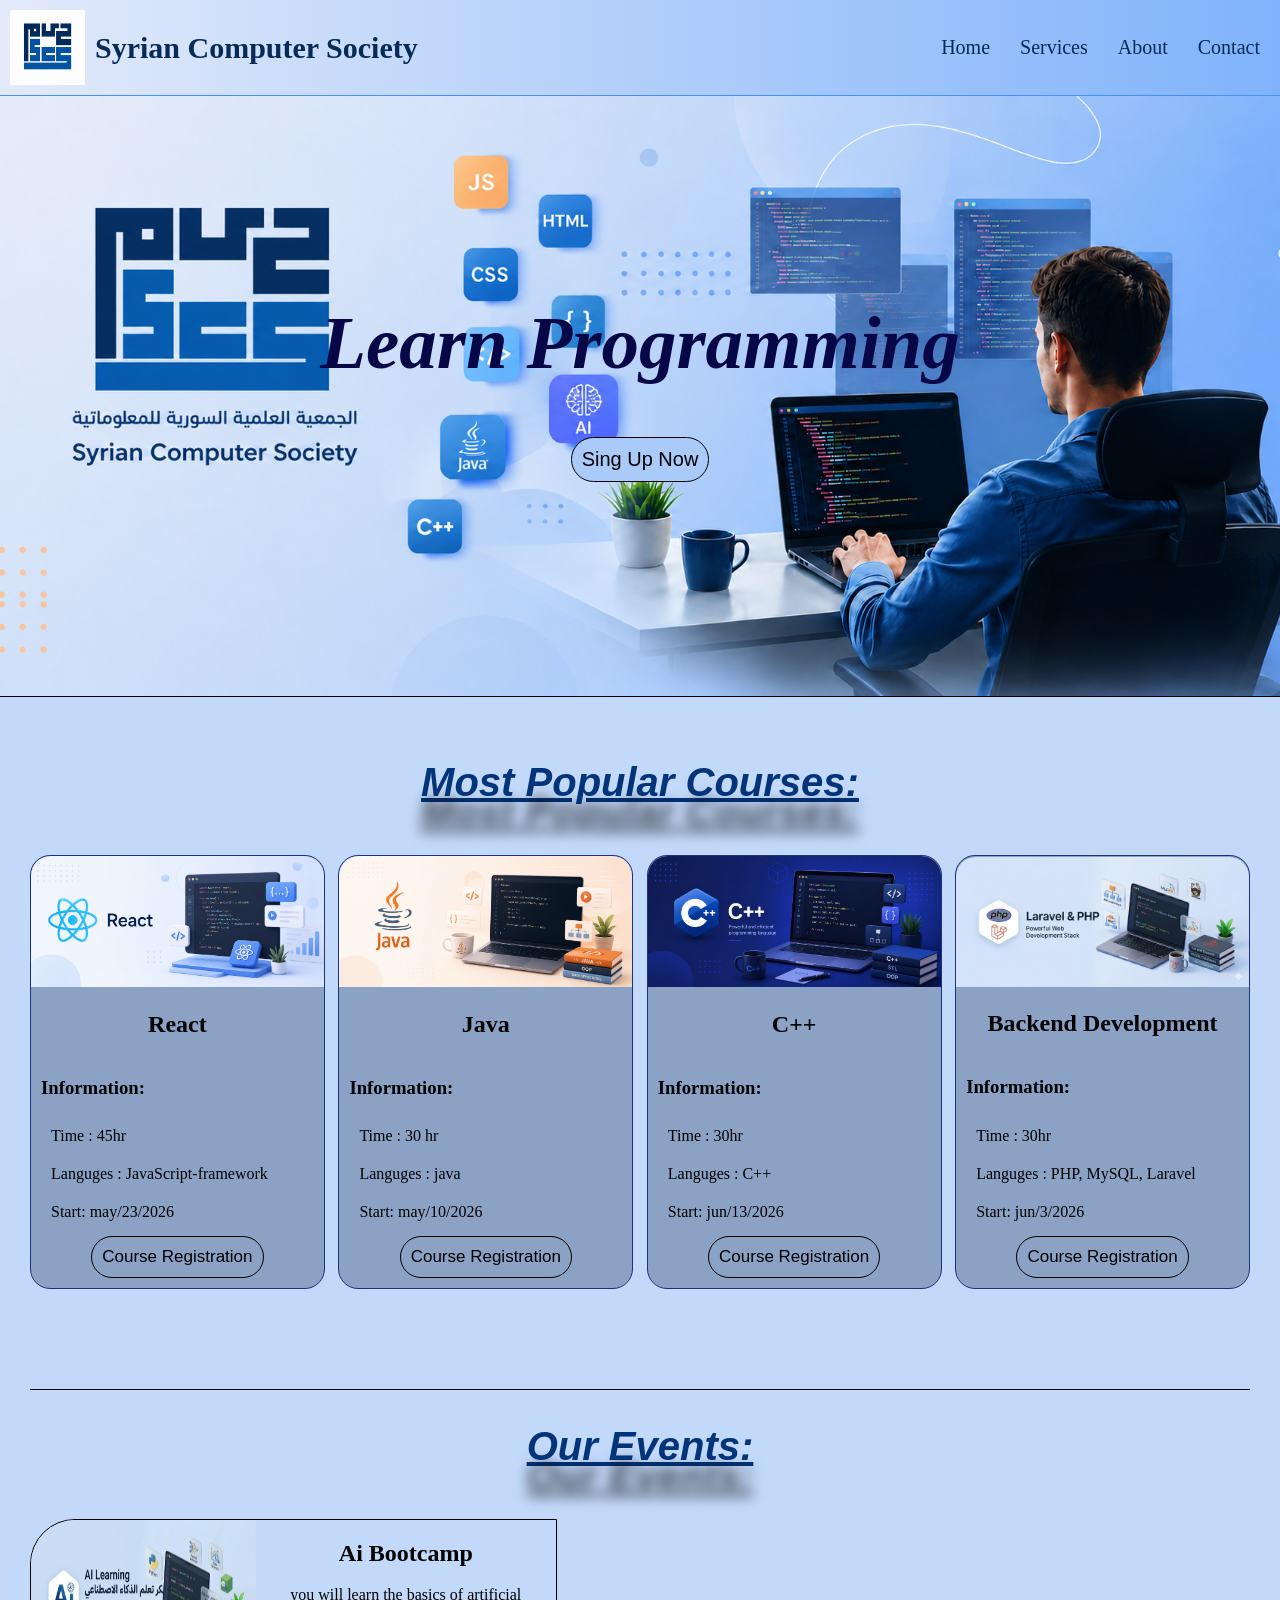
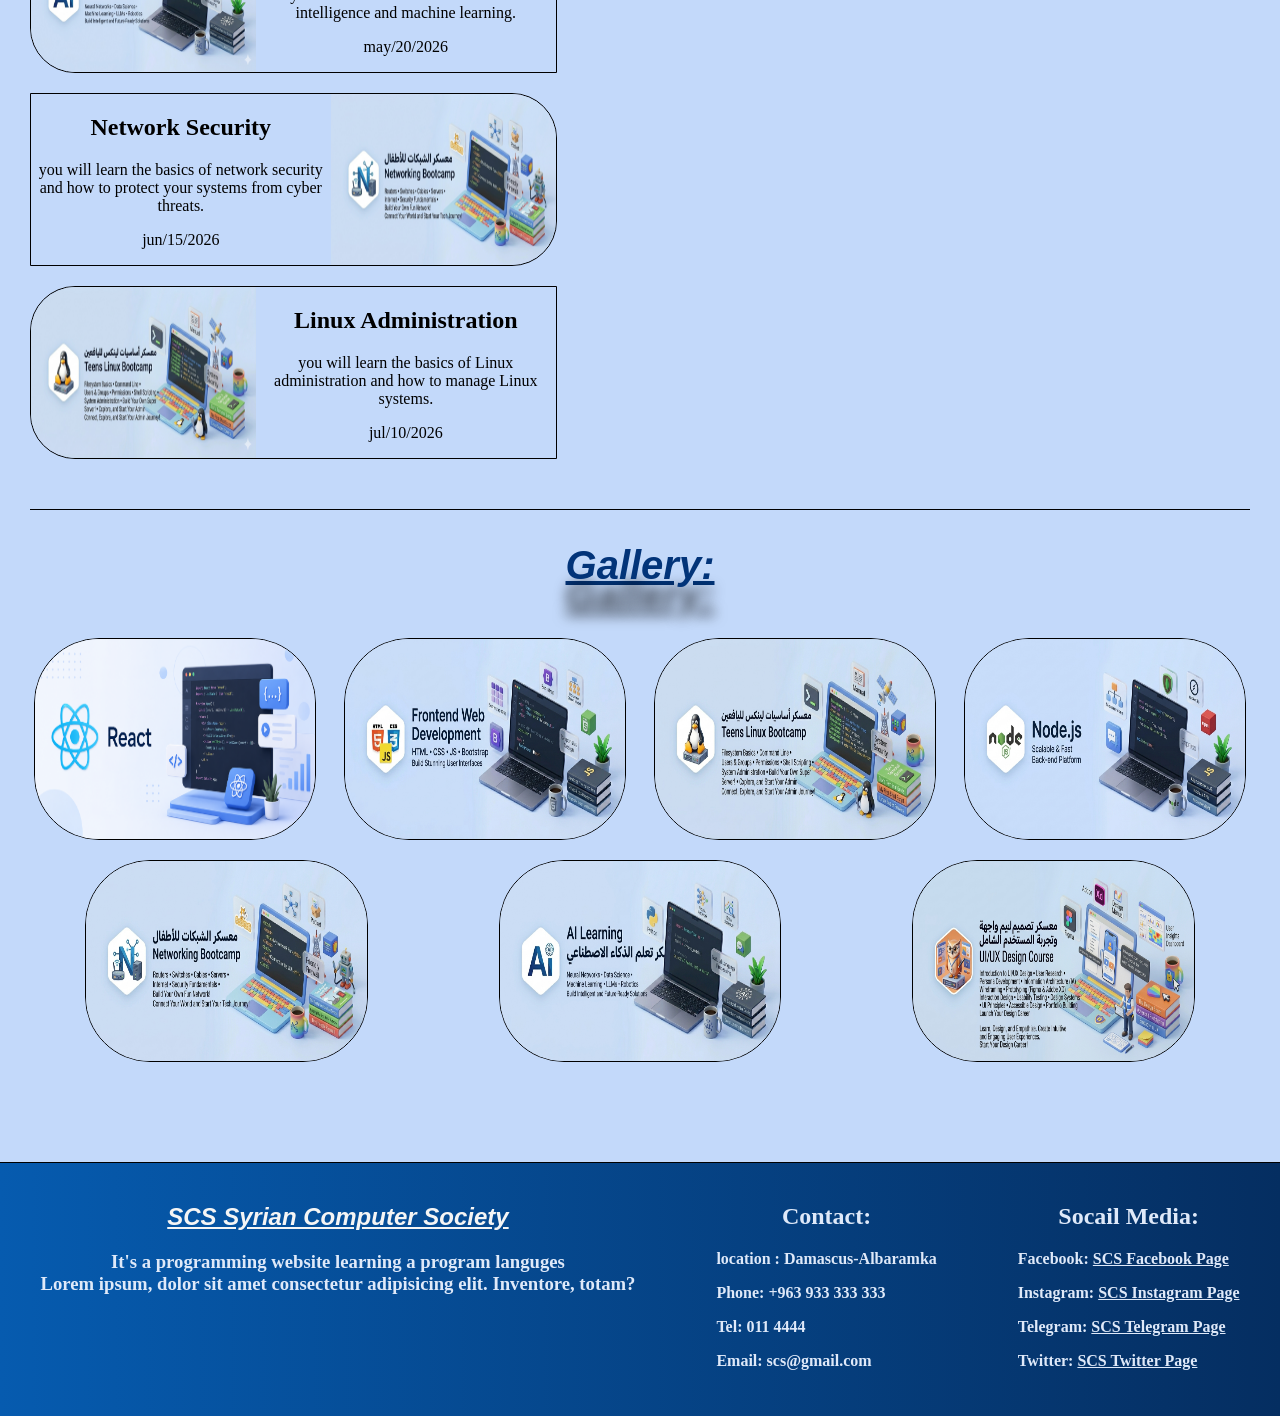
<file: index.html>
<!DOCTYPE html>
<html lang="en">

<head>
    <meta charset="UTF-8">
    <meta name="viewport" content="width=device-width, initial-scale=1.0">
    <link rel="stylesheet" href="assets/css/style.css">
    <link rel="icon" href="assets/img/logo.png">
    <link rel="stylesheet" href="assets/css/all.min.css">
    <link rel="stylesheet" href="assets/css/fontawesome.min.css">


    <title>SCS</title>
</head>

<body>

    <!-- Header Start -->

    <header>

        <div class="navbar">

            <a href="index.html">
                <h2>
                    <img src="assets/img/logo.png" alt="SCS Logo" class="nav-logo">
                    <span class="logo-name">Syrian Computer Society</span>
                </h2>
            </a>

            <nav>

                <ul class="nav-links-container">
                    <li class="nav-link"><a href="index.html">Home</a></li>
                    <li class="nav-link"><a href="services.html">Services</a></li>
                    <li class="nav-link"><a href="about.html">About</a></li>
                    <li class="nav-link"><a href="contact.html">Contact</a></li>
                </ul>

            </nav>
        </div>

        <div class="hero">
            <h1>Learn Programming</h1>
            <a href="login.html" class="login-btn">Sing up Now</a>
        </div>

    </header>

    <!-- Header End  -->


    <!-- Main Start -->

    <main class="container">

        <!-- Alert -->

        <div class="alert active" id="registerAlert">
            <h4>Are you sure you want to register?</h4>
            <div class="alert-btn">
                <button id="alertYesBtn">Yes</button>
                <button id="alertNoBtn">No</button>
            </div>
        </div>

        <div class="alert active" id="conf">
            <h4>you registerd</h4>
            <button id="alertOkBtn">OK</button>
        </div>

        <!-- first section  -->
        <section class="section">

            <h2 class="title">Most popular courses:</h2>

            <div class="card-container">

                <div class="card">
                    <div class="img-card">
                        <img src="assets/img/react.png" alt="">
                    </div>
                    <div class="title-card">
                        <h2>React</h2>
                    </div>
                    <div class="info-card">
                        <h3>Information: </h3>
                        <p>Time : 45hr</p>
                        <p>Languges : JavaScript-framework</p>
                        <p>Start: may/23/2026</p>
                    </div>
                    <button onclick="courseRegister()">Course Registration</button>
                </div>

                <div class="card">
                    <div class="img-card">
                        <img src="assets/img/java.png" alt="">
                    </div>
                    <div class="title-card">
                        <h2>Java</h2>
                    </div>
                    <div class="info-card">
                        <h3>Information: </h3>
                        <p>Time : 30 hr</p>
                        <p>Languges : java</p>
                        <p>Start: may/10/2026</p>
                    </div>
                    <button onclick="courseRegister()">Course Registration</button>
                </div>

                <div class="card">
                    <div class="img-card">
                        <img src="assets/img/C++.png" alt="">
                    </div>
                    <div class="title-card">
                        <h2>C++</h2>
                    </div>
                    <div class="info-card">
                        <h3>Information: </h3>
                        <p>Time : 30hr</p>
                        <p>Languges : C++</p>
                        <p>Start: jun/13/2026</p>
                    </div>
                    <button onclick="courseRegister()">Course Registration</button>
                </div>

                <div class="card">
                    <div class="img-card">
                        <img src="assets/img/backend.png" alt="">
                    </div>
                    <div class="title-card">
                        <h2>Backend Development</h2>
                    </div>
                    <div class="info-card">
                        <h3>Information: </h3>
                        <p>Time : 30hr</p>
                        <p>Languges : PHP, MySQL, Laravel </p>
                        <p>Start: jun/3/2026</p>
                    </div>
                    <button onclick="courseRegister()">Course Registration</button>
                </div>

            </div>

        </section>

        <!-- second section  -->
        <section class="section">

            <h2 class="title">Our Events:</h2>

            <div class="events-container">

                <div class="event">

                    <img src="assets/img/ai.png" alt="" class="img-event">

                    <div class="info-event">
                        <h2>Ai Bootcamp</h2>
                        <p>you will learn the basics of artificial intelligence and machine learning.</p>
                        <p>may/20/2026</p>
                    </div>

                </div>

                <div class="event-style2">

                    <div class="info-event-style2">
                        <h2>Network Security</h2>
                        <p>you will learn the basics of network security and how to protect your systems from cyber
                            threats.</p>
                        <p>jun/15/2026</p>
                    </div>

                    <img src="assets/img/network.png" alt="" class="img-event-style2">

                </div>

                <div class="event">

                    <img src="assets/img/linux.png" alt="" class="img-event">

                    <div class="info-event">
                        <h2>Linux Administration</h2>
                        <p>you will learn the basics of Linux administration and how to manage Linux systems.</p>
                        <p>jul/10/2026</p>
                    </div>

                </div>
            </div>

        </section>

        <!-- third section  -->
        <section class="">

            <h2 class="title">Gallery:</h2>

            <div class="gallery-container">

                <img src="assets/img/react.png" alt="" class="gallery-img">
                <img src="assets/img/frontend.png" alt="" class="gallery-img">
                <img src="assets/img/linux.png" alt="" class="gallery-img">
                <img src="assets/img/nodejs.png" alt="" class="gallery-img">

                <img src="assets/img/network.png" alt="" class="gallery-img">
                <img src="assets/img/ai.png" alt="" class="gallery-img">
                <img src="assets/img/ui.png" alt="" class="gallery-img">
            </div>

        </section>


    </main>

    <!-- Main End -->


    <!-- Footer Start  -->

    <footer>

        <div class="footer-container">

            <div class="footer-f-section">

                <h2>SCS Syrian Computer Society</h2>

                <h3>It's a programming website learning a program languges<br>
                    Lorem ipsum, dolor sit amet consectetur adipisicing elit. Inventore, totam?
                </h3>

            </div>

            <div class="footer-s-section">

                <h2>Contact:</h2>
                <p> location : Damascus-Albaramka </p>
                <p> Phone: +963 933 333 333 </p>
                <p> Tel: 011 4444 </p>
                <p> Email: scs@gmail.com </p>
            </div>

            <div class="footer-t-section">

                <h2>Socail Media:</h2>
                <p> Facebook: <a href="https://facebook.com" target="_blank"> SCS Facebook Page </a> </p>
                <p> Instagram: <a href="https://instagram.com" target="_blank"> SCS Instagram Page </a> </p>
                <p> Telegram: <a href="https://telegram.com" target="_blank"> SCS Telegram Page </a> </p>
                <p> Twitter: <a href="https://twitter.com" target="_blank"> SCS Twitter Page </a> </p>

            </div>

        </div>

    </footer>

    <!-- Footer End -->

    <!-- Scroll To Top Btn  -->
    <button id="scrollBtn"> <i class="fa-solid fa-arrow-up"></i></button>

    <script src="assets/js/main.js"></script>
</body>

</html>
</file>
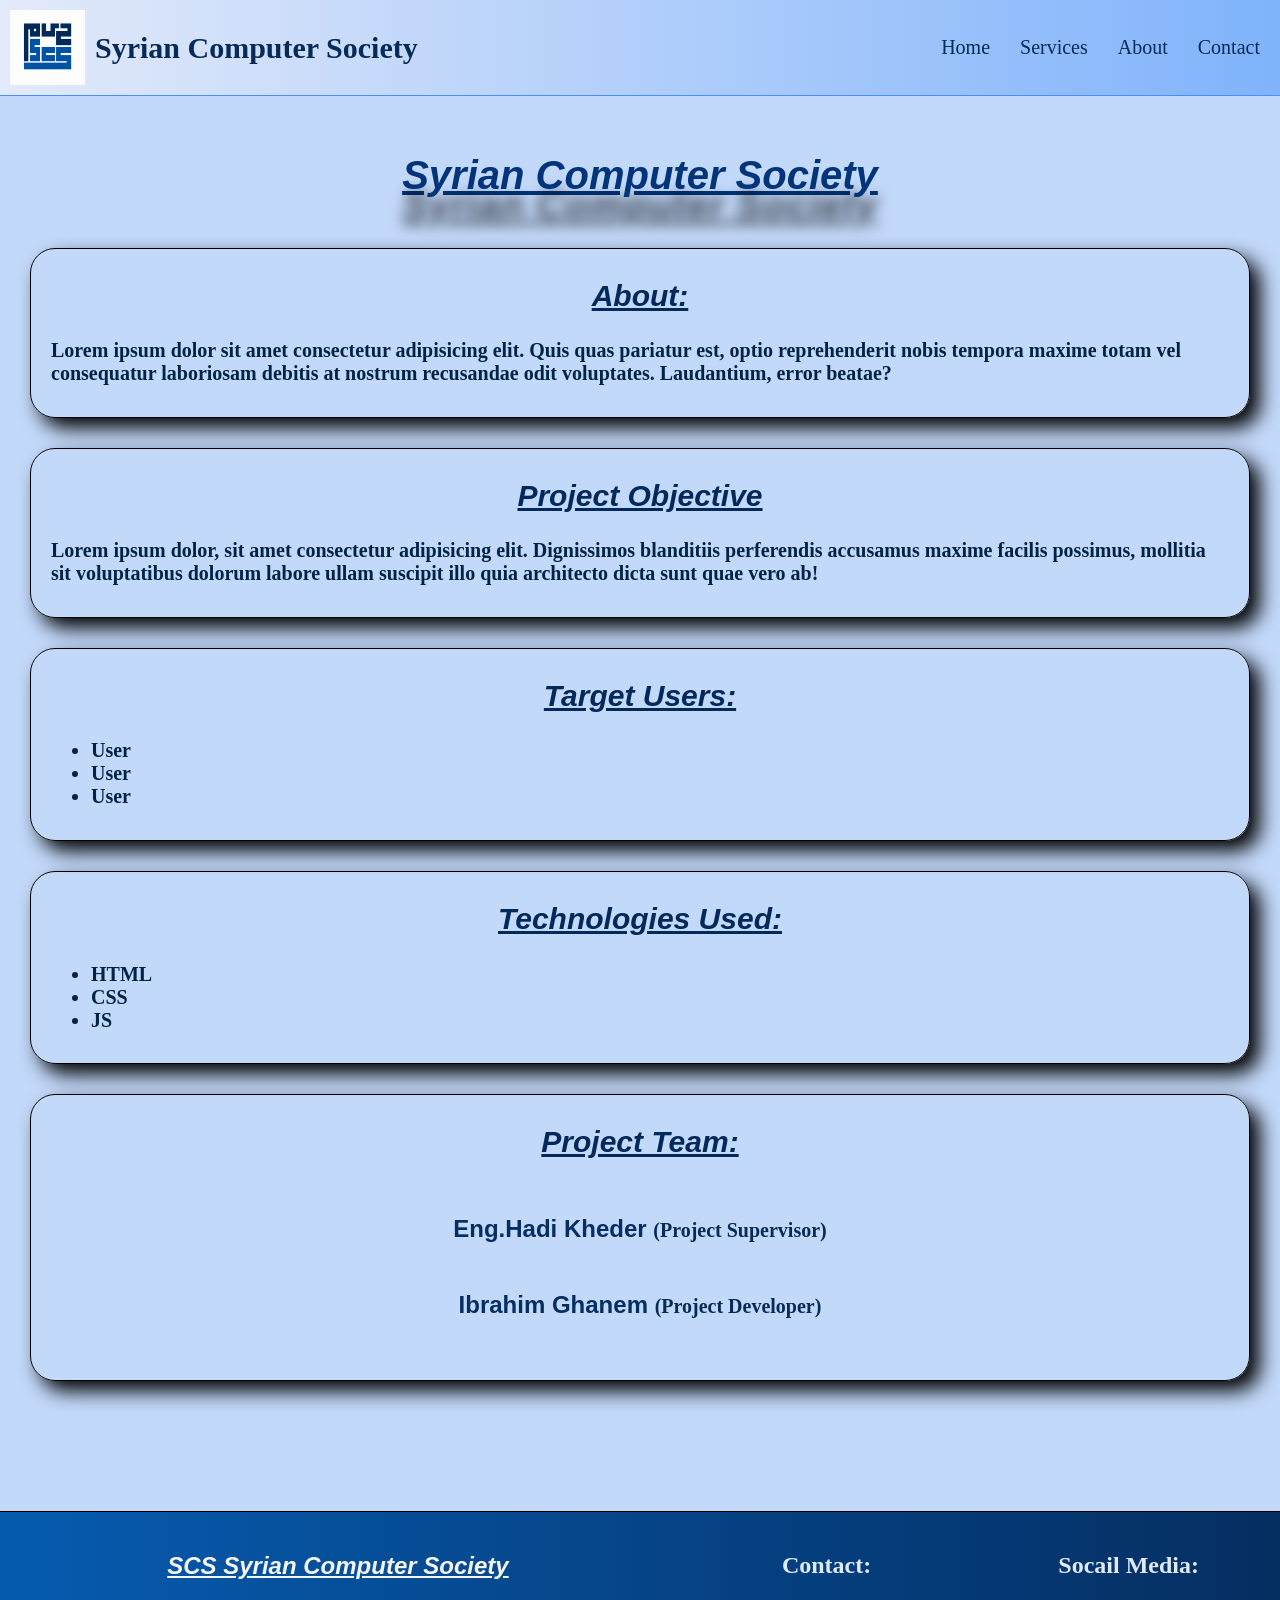
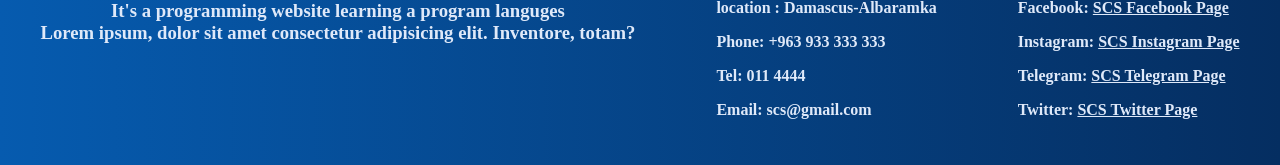
<file: about.html>
<!DOCTYPE html>
<html lang="en">

<head>
    <meta charset="UTF-8">
    <meta name="viewport" content="width=device-width, initial-scale=1.0">
    <link rel="stylesheet" href="assets/css/style.css">
    <link rel="icon" href="assets/img/logo.png">
    <link rel="stylesheet" href="assets/css/all.min.css">
    <link rel="stylesheet" href="assets/css/fontawesome.min.css">

    <title>SCS</title>
</head>

<body>

    <!-- Header Start -->

    <header>

        <div class="navbar">

            <a href="index.html">
                <h2>
                    <img src="assets/img/logo.png" alt="SCS Logo" class="nav-logo">
                    <span class="logo-name">Syrian Computer Society</span>
                </h2>
            </a>

            <nav>

                <ul class="nav-links-container">
                    <li class="nav-link"><a href="index.html">Home</a></li>
                    <li class="nav-link"><a href="services.html">Services</a></li>
                    <li class="nav-link"><a href="about.html">About</a></li>
                    <li class="nav-link"><a href="contact.html">Contact</a></li>
                </ul>

            </nav>
        </div>

    </header>

    <!-- Header End  -->


    <!-- Main Start -->

    <main class="container">

        <h1 class="title"> Syrian Computer Society </h1>

        <div class="about-box">
            <h2 class="sec-title">About:</h2>
            <h4 class="des">Lorem ipsum dolor sit amet consectetur adipisicing elit. Quis quas pariatur est, optio
                reprehenderit nobis
                tempora maxime totam vel consequatur laboriosam debitis at nostrum recusandae odit voluptates.
                Laudantium,
                error beatae?</h4>
        </div>

        <div class="about-box">
            <h2 class="sec-title">Project Objective</h2>
            <h4 class="des">Lorem ipsum dolor, sit amet consectetur adipisicing elit. Dignissimos blanditiis perferendis
                accusamus
                maxime facilis possimus, mollitia sit voluptatibus dolorum labore ullam suscipit illo quia architecto
                dicta
                sunt quae vero ab!</h4>
        </div>

        <div class="about-box">
            <h2 class="sec-title">Target Users:</h2>
            <h4 class="des">
                <ul>
                    <li>User</li>
                    <li>User</li>
                    <li>User</li>
                </ul>
            </h4>
        </div>

        <div class="about-box">
            <h2 class="sec-title">Technologies Used:</h2>
            <h4 class="des">
                <ul>
                    <li>HTML</li>
                    <li>CSS</li>
                    <li>JS</li>
                </ul>
            </h4>
        </div>

        <div class="about-box">
            <h2 class="sec-title">Project Team:</h2>
            <h4 class="des team">
                <p>Eng.Hadi Kheder <span> (Project Supervisor) </span> </p>
                <p>Ibrahim Ghanem <span>(Project Developer) </span> </p>
            </h4>
        </div>
    </main>

    <!-- Main End -->


    <!-- Footer Start  -->


    <footer>

        <div class="footer-container">

            <div class="footer-f-section">

                <h2>SCS Syrian Computer Society</h2>

                <h3>It's a programming website learning a program languges<br>
                    Lorem ipsum, dolor sit amet consectetur adipisicing elit. Inventore, totam?
                </h3>

            </div>

            <div class="footer-s-section">

                <h2>Contact:</h2>
                <p> location : Damascus-Albaramka </p>
                <p> Phone: +963 933 333 333 </p>
                <p> Tel: 011 4444 </p>
                <p> Email: scs@gmail.com </p>
            </div>

            <div class="footer-t-section">

                <h2>Socail Media:</h2>
                <p> Facebook: <a href="https://facebook.com" target="_blank"> SCS Facebook Page </a> </p>
                <p> Instagram: <a href="https://instagram.com" target="_blank"> SCS Instagram Page </a> </p>
                <p> Telegram: <a href="https://telegram.com" target="_blank"> SCS Telegram Page </a> </p>
                <p> Twitter: <a href="https://twitter.com" target="_blank"> SCS Twitter Page </a> </p>

            </div>

        </div>

    </footer>

    <!-- Footer End -->

    <!-- Scroll To Top Btn  -->
    <button id="scrollBtn"> <i class="fa-solid fa-arrow-up"></i></button>

    <script src="assets/js/main.js"></script>
</body>

</html>
</file>
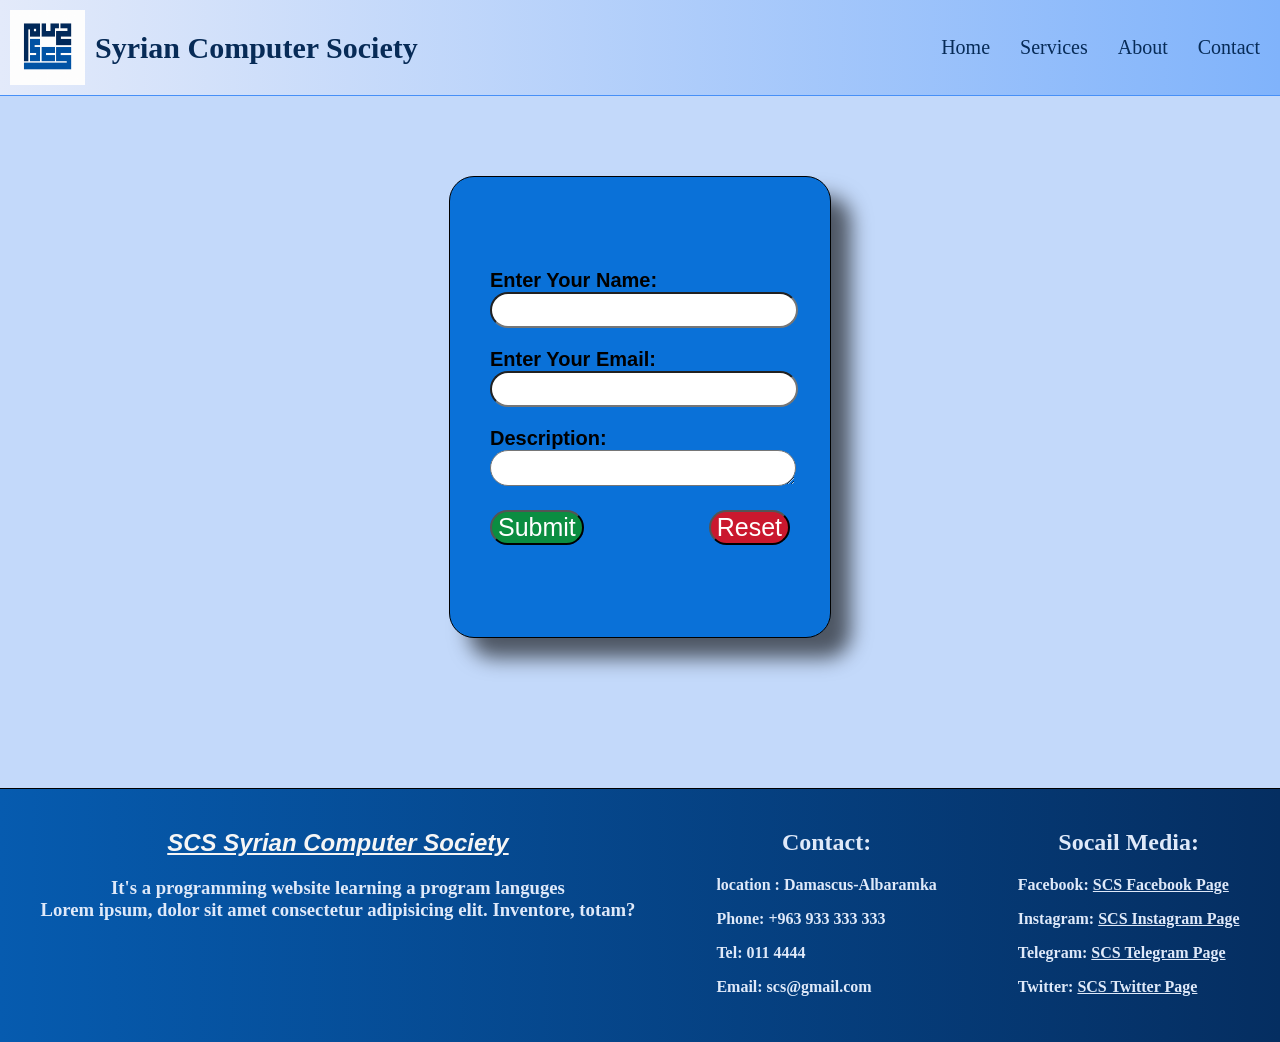
<file: contact.html>
<!DOCTYPE html>
<html lang="en">

<head>
    <meta charset="UTF-8">
    <meta name="viewport" content="width=device-width, initial-scale=1.0">
    <link rel="stylesheet" href="assets/css/style.css">
    <link rel="icon" href="assets/img/logo.png">
    <link rel="stylesheet" href="assets/css/all.min.css">
    <link rel="stylesheet" href="assets/css/fontawesome.min.css">

    <title>SCS</title>
</head>

<body>

    <!-- Header Start -->

    <header>

        <div class="navbar">

            <a href="index.html">
                <h2>
                    <img src="assets/img/logo.png" alt="SCS Logo" class="nav-logo">
                    <span class="logo-name">Syrian Computer Society</span>
                </h2>
            </a>

            <nav>

                <ul class="nav-links-container">
                    <li class="nav-link"><a href="index.html">Home</a></li>
                    <li class="nav-link"><a href="services.html">Services</a></li>
                    <li class="nav-link"><a href="about.html">About</a></li>
                    <li class="nav-link"><a href="contact.html">Contact</a></li>
                </ul>

            </nav>
        </div>

    </header>

    <!-- Header End  -->


    <!-- Main Start -->

    <main class="container">

        <div class="contact-container">
            <form action="" class="contact-form">

                <div class="form-item">
                    <label for="name">Enter Your Name: </label>
                    <input type="text" name="" id="name" required>
                </div>

                <div class="form-item">
                    <label for="email">Enter Your Email: </label>
                    <input type="email" name="" id="email" required>
                </div>

                <div class="form-item">
                    <label for="description">Description: </label>
                    <textarea name="" id="description" rows="1"></textarea>
                </div>

                <div class="form-btn">
                    <button type="submit">Submit</button>
                    <button type="reset">Reset</button>
                </div>

            </form>
        </div>


    </main>

    <!-- Main End -->


    <!-- Footer Start  -->


    <footer>

        <div class="footer-container">

            <div class="footer-f-section">

                <h2>SCS Syrian Computer Society</h2>

                <h3>It's a programming website learning a program languges<br>
                    Lorem ipsum, dolor sit amet consectetur adipisicing elit. Inventore, totam?
                </h3>

            </div>

            <div class="footer-s-section">

                <h2>Contact:</h2>
                <p> location : Damascus-Albaramka </p>
                <p> Phone: +963 933 333 333 </p>
                <p> Tel: 011 4444 </p>
                <p> Email: scs@gmail.com </p>
            </div>

            <div class="footer-t-section">

                <h2>Socail Media:</h2>
                <p> Facebook: <a href="https://facebook.com" target="_blank"> SCS Facebook Page </a> </p>
                <p> Instagram: <a href="https://instagram.com" target="_blank"> SCS Instagram Page </a> </p>
                <p> Telegram: <a href="https://telegram.com" target="_blank"> SCS Telegram Page </a> </p>
                <p> Twitter: <a href="https://twitter.com" target="_blank"> SCS Twitter Page </a> </p>

            </div>

        </div>

    </footer>

    <!-- Footer End -->

    <!-- Scroll To Top Btn  -->
    <button id="scrollBtn"> <i class="fa-solid fa-arrow-up"></i></button>

    <script src="assets/js/main.js"></script>
</body>

</html>
</file>
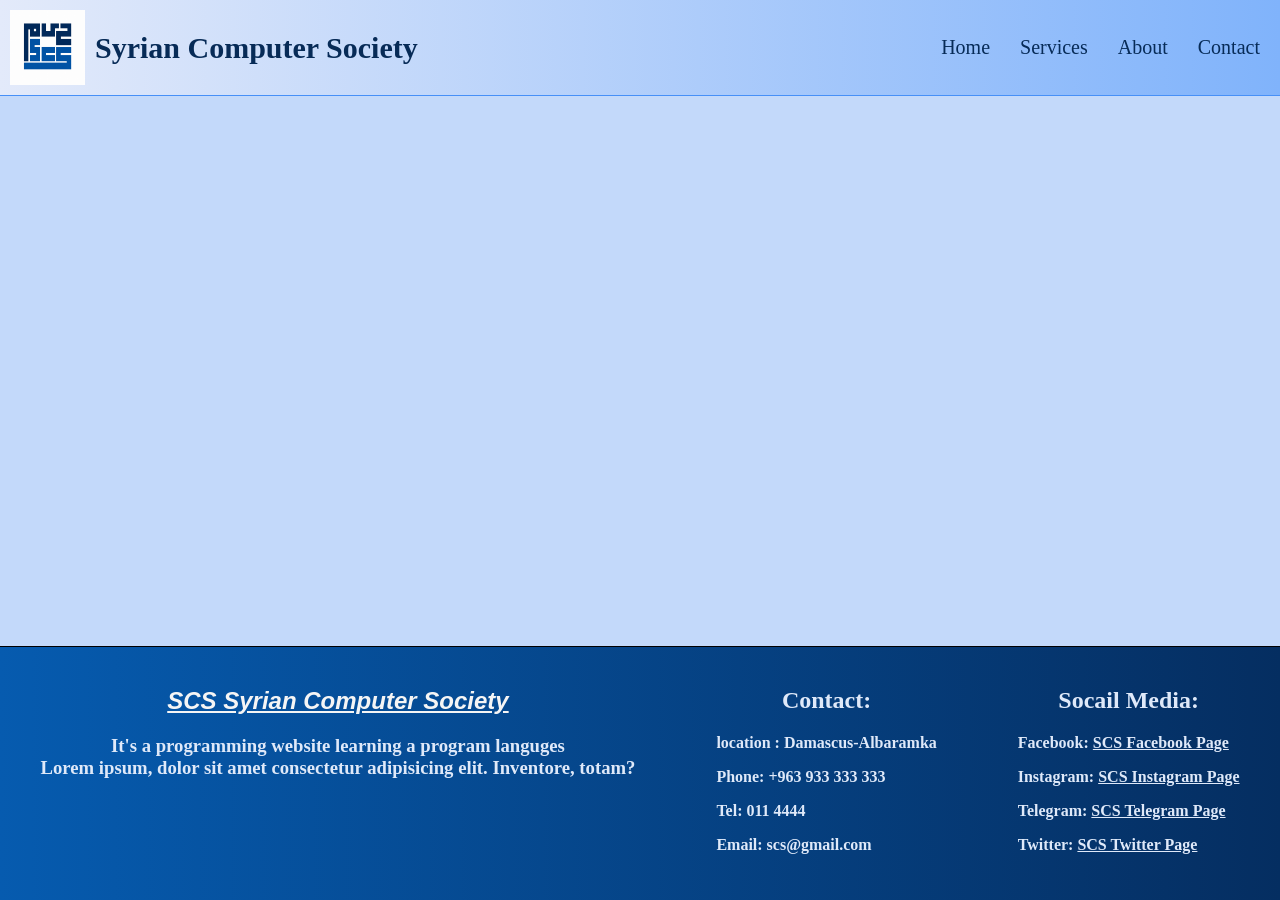
<file: details.html>
<!DOCTYPE html>
<html lang="en">

<head>
    <meta charset="UTF-8">
    <meta name="viewport" content="width=device-width, initial-scale=1.0">
    <link rel="stylesheet" href="assets/css/style.css">
    <link rel="icon" href="assets/img/logo.png">
    <link rel="stylesheet" href="assets/css/all.min.css">
    <link rel="stylesheet" href="assets/css/fontawesome.min.css">

    <title>SCS</title>
</head>

<body>

    <!-- Header Start -->

    <header>

        <div class="navbar">

            <a href="index.html">
                <h2>
                    <img src="assets/img/logo.png" alt="SCS Logo" class="nav-logo">
                    <span class="logo-name">Syrian Computer Society</span>
                </h2>
            </a>

            <nav>

                <ul class="nav-links-container">
                    <li class="nav-link"><a href="index.html">Home</a></li>
                    <li class="nav-link"><a href="services.html">Services</a></li>
                    <li class="nav-link"><a href="about.html">About</a></li>
                    <li class="nav-link"><a href="contact.html">Contact</a></li>
                </ul>

            </nav>
        </div>

    </header>

    <!-- Header End  -->


    <!-- Main Start -->

    <main>


    </main>

    <!-- Main End -->


    <!-- Footer Start  -->


    <footer>

        <div class="footer-container">

            <div class="footer-f-section">

                <h2>SCS Syrian Computer Society</h2>

                <h3>It's a programming website learning a program languges<br>
                    Lorem ipsum, dolor sit amet consectetur adipisicing elit. Inventore, totam?
                </h3>

            </div>

            <div class="footer-s-section">

                <h2>Contact:</h2>
                <p> location : Damascus-Albaramka </p>
                <p> Phone: +963 933 333 333 </p>
                <p> Tel: 011 4444 </p>
                <p> Email: scs@gmail.com </p>
            </div>

            <div class="footer-t-section">

                <h2>Socail Media:</h2>
                <p> Facebook: <a href="https://facebook.com" target="_blank"> SCS Facebook Page </a> </p>
                <p> Instagram: <a href="https://instagram.com" target="_blank"> SCS Instagram Page </a> </p>
                <p> Telegram: <a href="https://telegram.com" target="_blank"> SCS Telegram Page </a> </p>
                <p> Twitter: <a href="https://twitter.com" target="_blank"> SCS Twitter Page </a> </p>

            </div>

        </div>

    </footer>

    <!-- Footer End -->

    <!-- Scroll To Top Btn  -->
    <button id="scrollBtn"> <i class="fa-solid fa-arrow-up"></i></button>

    <script src="assets/js/main.js"></script>
</body>

</html>
</file>
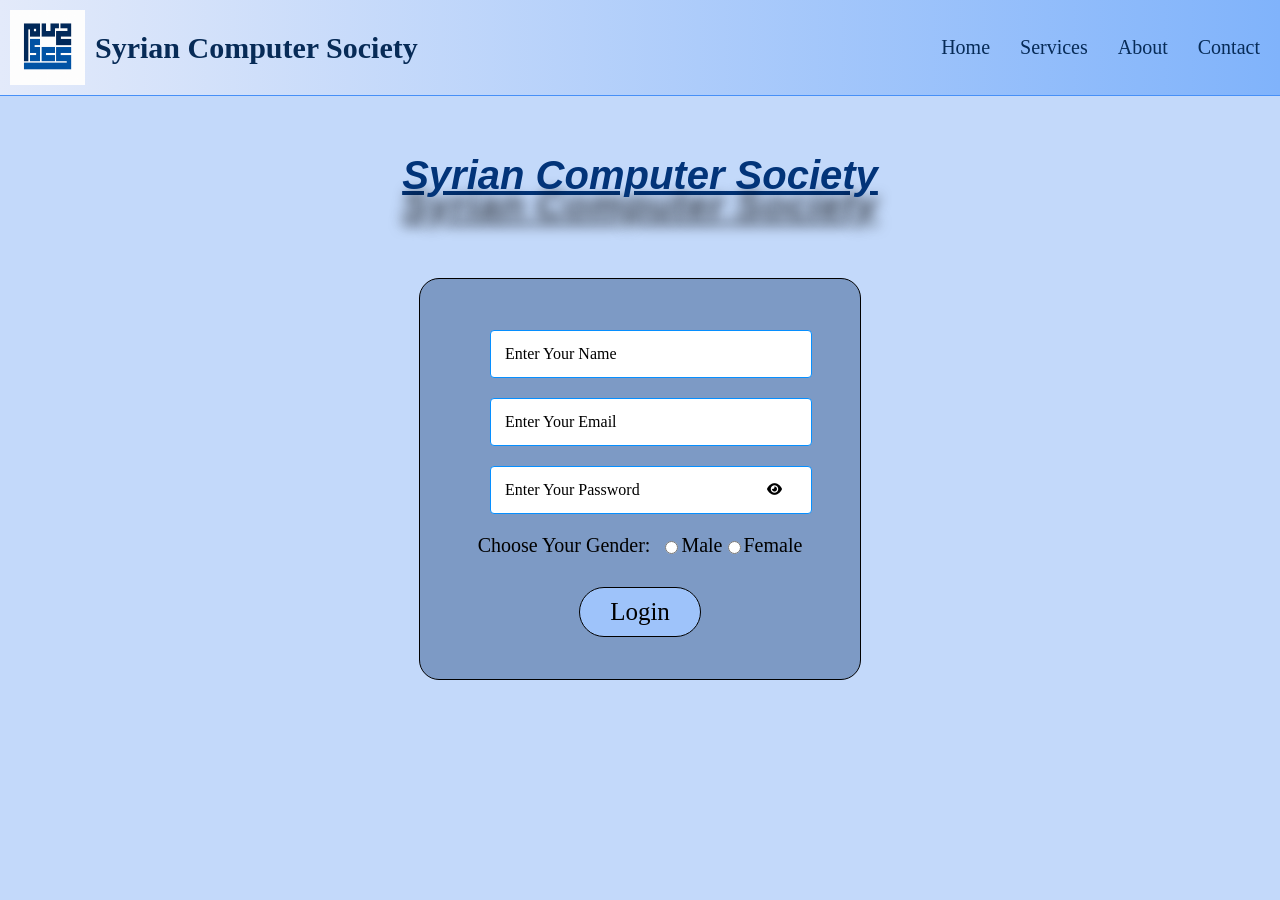
<file: login.html>
<!DOCTYPE html>
<html lang="en">

<head>
    <meta charset="UTF-8">
    <meta name="viewport" content="width=device-width, initial-scale=1.0">
    <link rel="stylesheet" href="assets/css/style.css">
    <link rel="icon" href="assets/img/logo.png">
    <link rel="stylesheet" href="assets/css/all.min.css">
    <link rel="stylesheet" href="assets/css/fontawesome.min.css">

    <title>SCS</title>
</head>

<body>

    <!-- Header Start -->

    <header>

        <div class="navbar">

            <a href="index.html">
                <h2>
                    <img src="assets/img/logo.png" alt="SCS Logo" class="nav-logo">
                    <span class="logo-name">Syrian Computer Society</span>
                </h2>
            </a>

            <nav>

                <ul class="nav-links-container">
                    <li class="nav-link"><a href="index.html">Home</a></li>
                    <li class="nav-link"><a href="services.html">Services</a></li>
                    <li class="nav-link"><a href="about.html">About</a></li>
                    <li class="nav-link"><a href="contact.html">Contact</a></li>
                </ul>

            </nav>
        </div>

    </header>

    <!-- Header End  -->


    <!-- Main Start -->

    <main class="container">

        <h1 class="title"> Syrian Computer Society </h1>

        <div class="login-container">

            <form action="index.html" class="login-form">

                <div class="login-form-item">

                    <input type="text" id="name" required>
                    <label for="name">Enter Your Name</label>
                </div>

                <div class="login-form-item">
                    <input type="email" id="email" required>
                    <label for="email">Enter Your Email</label>
                </div>

                <div class="login-form-item">
                    <input type="password" id="password" required>
                    <label for="password">Enter Your Password</label>
                    <button type="button" id="eyeShow" onclick="showPass()"> <i class="fa-solid fa-eye"></i> </button>
                </div>

                <div class="form-gen">
                    <label class="f-lable-gen">Choose Your Gender: </label> <br>
                    <input type="radio" name="gen" id="male" required><label for="male">Male</label>
                    <input type="radio" name="gen" id="female" required><label for="female">Female</label>
                </div>

                <input type="submit" value="Login" class="subBtn">


            </form>

        </div>

    </main>

    <!-- Main End -->


    <!-- Footer Start  -->


    <footer>
    </footer>

    <!-- Footer End -->

    <!-- Scroll To Top Btn  -->
    <button id="scrollBtn"> <i class="fa-solid fa-arrow-up"></i></button>

    <script src="assets/js/main.js"></script>
</body>

</html>
</file>
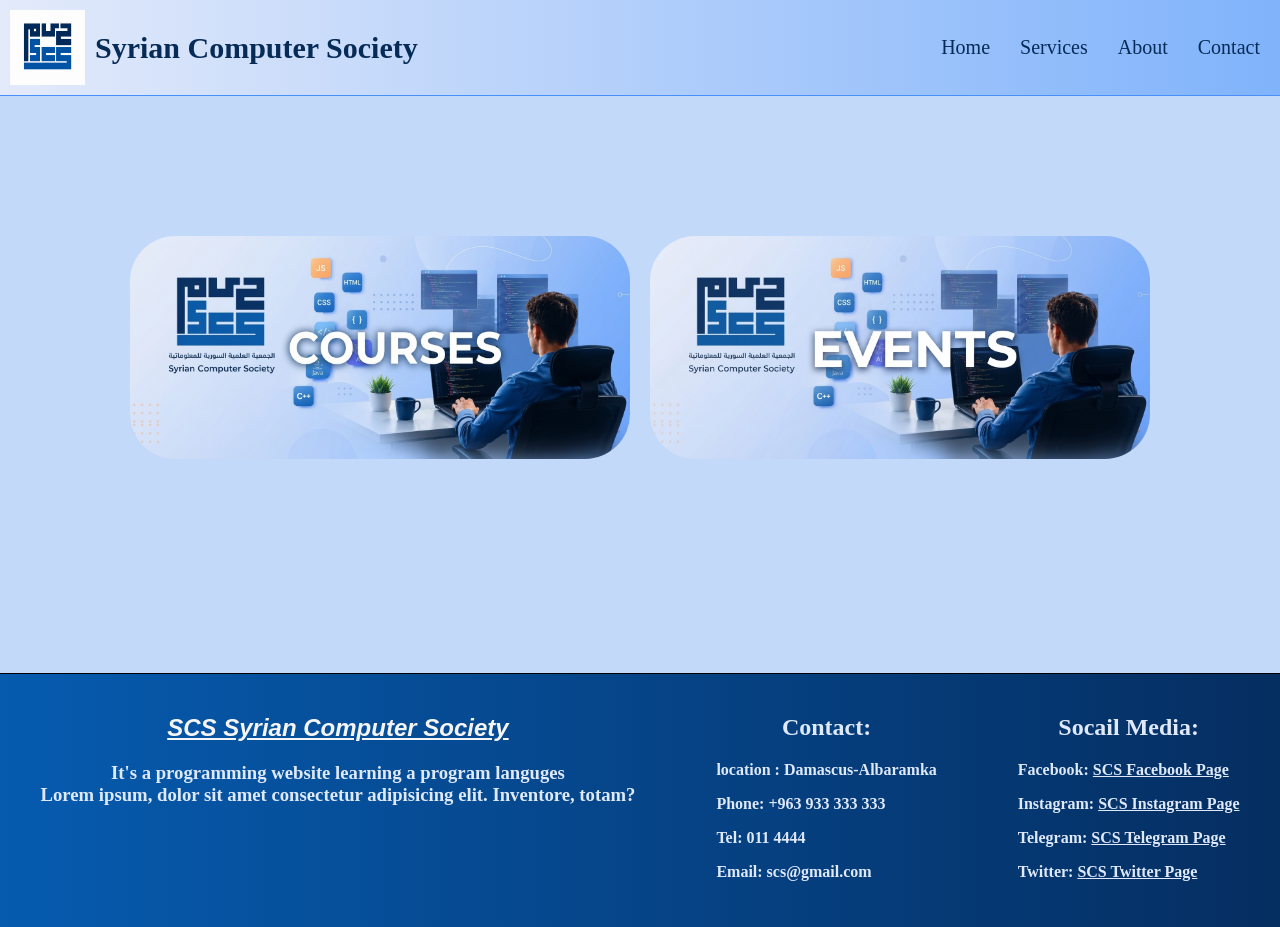
<file: services.html>
<!DOCTYPE html>
<html lang="en">

<head>
    <meta charset="UTF-8">
    <meta name="viewport" content="width=device-width, initial-scale=1.0">
    <link rel="stylesheet" href="assets/css/style.css">
    <link rel="icon" href="assets/img/logo.png">
    <link rel="stylesheet" href="assets/css/all.min.css">
    <link rel="stylesheet" href="assets/css/fontawesome.min.css">

    <title>SCS</title>
</head>

<body>

    <!-- Header Start -->

    <header>

        <div class="navbar">

            <a href="index.html">
                <h2>
                    <img src="assets/img/logo.png" alt="SCS Logo" class="nav-logo">
                    <span class="logo-name">Syrian Computer Society</span>
                </h2>
            </a>

            <nav>

                <ul class="nav-links-container">
                    <li class="nav-link"><a href="index.html">Home</a></li>
                    <li class="nav-link"><a href="services.html">Services</a></li>
                    <li class="nav-link"><a href="about.html">About</a></li>
                    <li class="nav-link"><a href="contact.html">Contact</a></li>
                </ul>

            </nav>
        </div>

    </header>

    <!-- Header End  -->


    <!-- Main Start -->

    <main class="container">

        <!-- Alert -->
        <div class="alert-container">
            <div class="alert active" id="registerAlert">
                <h4>Are you sure you want to register?</h4>
                <div class="alert-btn">
                    <button id="alertYesBtn">Yes</button>
                    <button id="alertNoBtn">No</button>
                </div>
            </div>

            <div class="alert active" id="conf">
                <h4>you registerd</h4>
                <button id="alertOkBtn">OK</button>
            </div>
        </div>

<!-- first section   -->

        <div class="section1">

            <div class="" id="coursesShow" onclick="coursesShow()">
                <img src="assets/img/courses.jpeg" alt="Courses" class="event-img">
            </div>

            <div class="" id="eventsShow" onclick="eventsShow()">
                <img src="assets/img/events.jpeg" alt="Events" class="event-img">
            </div>

            <button class="active" id="goBackBtn" onclick="goBack()"> Go Back </button>

        </div>

        <!-- second section   -->
        <div class="section2 active" id="courses">

            <div class="courses-container">

                <div class="card">
                    <div class="img-card">
                        <img src="assets/img/react.png" alt="">
                    </div>
                    <div class="title-card">
                        <h2>React</h2>
                    </div>
                    <div class="info-card">
                        <h3>Information: </h3>
                        <p>Time : 45hr</p>
                        <p>Languges : JavaScript-framework</p>
                        <p>Start: may/23/2026</p>
                    </div>
                    <button onclick="courseRegister()">Course Registration</button>
                </div>

                <div class="card">
                    <div class="img-card">
                        <img src="assets/img/java.png" alt="">
                    </div>
                    <div class="title-card">
                        <h2>Java</h2>
                    </div>
                    <div class="info-card">
                        <h3>Information: </h3>
                        <p>Time : 30 hr</p>
                        <p>Languges : java</p>
                        <p>Start: may/10/2026</p>
                    </div>
                    <button onclick="courseRegister()">Course Registration</button>
                </div>

                <div class="card">
                    <div class="img-card">
                        <img src="assets/img/C++.png" alt="">
                    </div>
                    <div class="title-card">
                        <h2>C++</h2>
                    </div>
                    <div class="info-card">
                        <h3>Information: </h3>
                        <p>Time : 30hr</p>
                        <p>Languges : C++</p>
                        <p>Start: jun/13/2026</p>
                    </div>
                    <button onclick="courseRegister()">Course Registration</button>
                </div>

                <div class="card">
                    <div class="img-card">
                        <img src="assets/img/backend.png" alt="">
                    </div>
                    <div class="title-card">
                        <h2>Backend Development</h2>
                    </div>
                    <div class="info-card">
                        <h3>Information: </h3>
                        <p>Time : 30hr</p>
                        <p>Languges : PHP, MySQL, Laravel </p>
                        <p>Start: jun/3/2026</p>
                    </div>
                    <button onclick="courseRegister()">Course Registration</button>
                </div>

                <div class="card">
                    <div class="img-card">
                        <img src="assets/img/C.png" alt="">
                    </div>
                    <div class="title-card">
                        <h2>C#</h2>
                    </div>
                    <div class="info-card">
                        <h3>Information: </h3>
                        <p>Time : 25hr</p>
                        <p>Languges : C#</p>
                        <p>Start: may/14/2026</p>
                    </div>
                    <button onclick="courseRegister()">Course Registration</button>
                </div>

                <div class="card">
                    <div class="img-card">
                        <img src="assets/img/frontend.png" alt="">
                    </div>
                    <div class="title-card">
                        <h2>Frontend Development</h2>
                    </div>
                    <div class="info-card">
                        <h3>Information: </h3>
                        <p>Time : 40hr</p>
                        <p>Languges : HTML, CSS, JavaScript, Bootstrap</p>
                        <p>Start: april/23/2026</p>
                    </div>
                    <button onclick="courseRegister()">Course Registration</button>
                </div>

                <div class="card">
                    <div class="img-card">
                        <img src="assets/img/nodejs.png" alt="">
                    </div>
                    <div class="title-card">
                        <h2>Node.js</h2>
                    </div>
                    <div class="info-card">
                        <h3>Information: </h3>
                        <p>Time : 50hr</p>
                        <p>Languges : Nodejs</p>
                        <p>Start: jun/25/2026</p>
                    </div>
                    <button onclick="courseRegister()">Course Registration</button>
                </div>

            </div>

        </div>

        <!-- third section   -->
        <div class="section3 active" id="events">

            <div class="services-event-container">

                <div class="event">

                    <img src="assets/img/ai.png" alt="" class="img-event">

                    <div class="info-event">
                        <h2>Ai Bootcamp</h2>
                        <p>you will learn the basics of artificial intelligence and machine learning.</p>
                        <p>may/20/2026</p>
                    </div>

                </div>

                <div class="event-style2">

                    <div class="info-event-style2">
                        <h2>Network Security</h2>
                        <p>you will learn the basics of network security and how to protect your systems from cyber threats.</p>
                        <p>jun/15/2026</p>
                    </div>

                    <img src="assets/img/network.png" alt="" class="img-event-style2">

                </div>

                <div class="event">

                    <img src="assets/img/linux.png" alt="" class="img-event">

                    <div class="info-event">
                        <h2>Linux Administration</h2>
                        <p>you will learn the basics of Linux administration and how to manage Linux systems.</p>
                        <p>jul/10/2026</p>
                    </div>

                </div>

                <div class="event-style2">

                    <div class="info-event-style2">
                        <h2>Cyber Security</h2>
                        <p>you will learn the basics of cyber security and how to protect your systems from cyber threats.</p>
                        <p>aug/20/2026</p>
                    </div>

                    <img src="assets/img/cyber.png" alt="" class="img-event-style2">

                </div>

                <div class="event">

                    <img src="assets/img/ui.png" alt="" class="img-event">

                    <div class="info-event">
                        <h2>UI/UX Design</h2>
                        <p>you will learn the basics of user interface and user experience design.</p>
                        <p>sep/15/2026</p>
                    </div>

                </div>

            </div>

        </div>

    </main>

    <!-- Main End -->


    <!-- Footer Start  -->


    <footer>

        <div class="footer-container">

            <div class="footer-f-section">

                <h2>SCS Syrian Computer Society</h2>

                <h3>It's a programming website learning a program languges<br>
                    Lorem ipsum, dolor sit amet consectetur adipisicing elit. Inventore, totam?
                </h3>

            </div>

            <div class="footer-s-section">

                <h2>Contact:</h2>
                <p> location : Damascus-Albaramka </p>
                <p> Phone: +963 933 333 333 </p>
                <p> Tel: 011 4444 </p>
                <p> Email: scs@gmail.com </p>
            </div>

            <div class="footer-t-section">

                <h2>Socail Media:</h2>
                <p> Facebook: <a href="https://facebook.com" target="_blank"> SCS Facebook Page </a> </p>
                <p> Instagram: <a href="https://instagram.com" target="_blank"> SCS Instagram Page </a> </p>
                <p> Telegram: <a href="https://telegram.com" target="_blank"> SCS Telegram Page </a> </p>
                <p> Twitter: <a href="https://twitter.com" target="_blank"> SCS Twitter Page </a> </p>

            </div>

        </div>

    </footer>

    <!-- Footer End -->

    <!-- Scroll To Top Btn  -->
    <button id="scrollBtn"> <i class="fa-solid fa-arrow-up"></i></button>

    <script src="assets/js/main.js"></script>
</body>

</html>
</file>
<file: assets/css/style.css>
body {
    min-height: 100vh;
    display: flex;
    flex-direction: column;
    margin: 0;
    padding: 0;
    background-color: #C3D9FA;
}

/* Header Style  */

header {
    background: linear-gradient(to right, #E3EAFA, #80B3FB);
    color: rgb(7, 7, 72);
}

.hero {
    background-image: url("../img/hero.png");
    width: 100%;
    height: 600px;
    object-fit: cover;
    background-position: center;
    background-size: cover;
    background-repeat: no-repeat;
    display: flex;
    flex-direction: column;
    justify-content: center;
    align-items: center;
    flex-wrap: wrap;
    text-transform: capitalize;
    font-family: sans-serif;
    border-bottom: 1px solid black;
}

.hero h1 {
    font-size: 75px;
    font-style: italic;
    font-family: serif;
    margin-top: -10px;
}

.hero .login-btn {
    font-size: 20px;
    padding: 10px;
    border-radius: 45px;
    background-color: #AACBFA;
    background-image: linear-gradient(to right, #95afec, #135fca);
    background-size: 0% 100%;
    background-position: left;
    background-repeat: no-repeat;
    transition: background-size 0.3s ease;
    cursor: pointer;
    border: 1px solid black;
    text-decoration: none;
    color: black;
}

.hero .login-btn:hover {
    background-size: 100% 100%;
}

.navbar {
    display: flex;
    justify-content: space-between;
    align-items: center;
    padding: 0px 50px;
    padding: 10px;
    border-bottom: 1px solid #4790f7;
}

.navbar h2 {
    margin: 0px;
    display: flex;
    justify-content: center;
    align-items: center;
}

.navbar h2>span {
    margin-left: 10px;
}

.nav-logo {
    width: 75px;
    height: 75px;
}

.navbar a {
    text-decoration: none;
    color: #000;
    font-size: 20px;
    font-weight: 500;
    color: #072b57;
}

.nav-links-container {
    display: flex;
    gap: 10px;
}

.nav-link {
    display: flex;
    margin: 0px 10px;
}

/* ================================================================= */

/* Footer Style  */

footer{
    flex: 0;
}

.footer-container {
    display: flex;
    flex-wrap: wrap;
    justify-content: space-around;
    text-align: center;
    border-top: 1px solid black;
    margin-top: 70px;
    padding-top: 20px;
    padding-bottom: 30px;
    background: linear-gradient(to right, #065BAF, #052E61);
    color: #dfe9f9;

}

.footer-f-section h2 {
    font-family: sans-serif;
    font-weight: 900;
    font-style: italic;
    text-decoration: underline;
    color: #f5f5f5;
}

.footer-s-section,
.footer-t-section {
    text-align: left;
    font-weight: 600;
}

.footer-s-section h2,
.footer-t-section h2 {
    text-align: center;
}

.footer-container a {
    color: #dfe9f9;
}

/* ================================================================= */

/* Main Style  */

main{
    flex: 1;
}

.container {
    margin: 30px;
}

.title {
    text-align: center;
    font-style: italic;
    text-decoration: underline;
    font-family: sans-serif;
    font-size: 40px;
    text-transform: capitalize;
    text-shadow: 0px 30px 13px #000000b8;
    color: #023479;
    margin-bottom: 50px;
}

.section {
    padding-bottom: 50px;
    border-bottom: 1px solid black;
}

/* ================================================================= */

/* Home Style  */

/* Cards Style  */

.card-container {
    display: flex;
    justify-content: space-between;
    flex-wrap: wrap;
}

.card {
    /* flex-shrink: 1; */
    width: 24%;
    margin-bottom: 50px;
    display: flex;
    flex-direction: column;
    justify-content: center;
    background-color: #8ba2c5;
    border: 1px solid rgb(27, 48, 135);
    border-radius: 20px;
}

.img-card img {
    width: 100%;
    border-radius: 20px 20px 0px 0px;
}

.title-card {
    text-align: center;
}

.info-card {
    margin-left: 10px;
    display: flex;
    flex-direction: column;

}

.info-card p {
    margin: 10px;
}

.card button {
    /* width: 150px; */
    margin: 5px auto;
    margin-bottom: 10px;
    font-size: 17px;
    text-decoration: none;
    border: 1px solid black;
    border-radius: 45px;
    padding: 10px;
    color: black;
    background-color: transparent;
    background-image: linear-gradient(to right, #0156A7, #1A375F);
    background-size: 0% 100%;
    background-position: center;
    background-repeat: no-repeat;
    transition: background-size 0.4s ease;
    cursor: pointer;
}

.card button:hover {
    background-size: 100% 100%;
    color: white;
}

/* Events Style  */

/* .events-container {
    display: flex;
    flex-direction: column;
    flex-wrap: wrap;
} */

.event,
.event-style2 {
    width: 43%;
    display: flex;
    justify-content: space-between;
    border: 1px solid black;
    border-radius: 45px 0px 0px 45px;
    margin-top: 20px;
}

.img-event,
.img-event-style2 {
    width: 225px;
    border-radius: 45px 0px 0px 45px;
}

.info-event,
.info-event-style2 {
    text-align: center;
}

.event-style2 {
    border-radius: 0px 45px 45px 0px;
    justify-self: end;
}

.img-event-style2 {
    border-radius: 0px 45px 45px 0px;
}


/* Gallery Style  */

.gallery-container {
    display: flex;
    justify-content: space-around;
    flex-wrap: wrap;
    gap: 20px;
}

.gallery-img {
    width: 23%;
    height: 200px;
    border-radius: 65px;
    border: 1px solid black;
}

.gallery-img:hover {
    transform: translateY(-15px);
    transition: all 0.4s ease-in-out;
    box-shadow: 0px 25px 13px rgba(0, 0, 0, 0.827);
    cursor: pointer;
}

/* ================================================================= */

/* Services Style  */

/* First Section  */

.section1 {
    display: flex;
    flex-wrap: wrap;
    justify-content: center;
    margin: 100px auto;
}

.course-img,
.event-img {
    width: 500px;
    margin: 10px;
    border-radius: 45px;
}

.course-img,
.event-img:hover {
    cursor: pointer;
    transform: translateY(-20px);
    box-shadow: 0px 30px 13px rgba(0, 0, 0, 0.785);
    transition: transform 0.4s ease-in-out;
}

#goBackBtn {
    width: 200px;
    height: 50px;
    font-size: 30px;
    font-weight: 700;
    font-family: serif;
    margin-top: 10px;
    border-radius: 45px;
    cursor: pointer;
    background-color: #7D9AC5;
    background-image: linear-gradient(45deg, #075BAF, #052E61);
    background-size: 0 100%;
    background-position: center;
    background-repeat: no-repeat;
    transition: background-size 0.4s ease-in-out;
}

#goBackBtn:hover {
    background-size: 100% 100%;
    color: #DCE7F8;
}

/* Second Section  */

.courses-container {
    display: flex;
    justify-content: space-between;
    flex-wrap: wrap;
}

/* Third Section  */

.services-event-container {
    display: flex;
    justify-content: space-between;
    flex-wrap: wrap;
}

/* ================================================================= */

/* About Style  */

.about-box {
    border: 1px solid black;
    margin: 30px auto;
    padding: 5px 20px;
    border-radius: 25px;
    box-shadow: 10px 10px 20px black;
    color: #002346;
}

.sec-title {
    font-family: sans-serif;
    font-size: 30px;
    font-weight: 700;
    text-decoration: underline;
    text-transform: capitalize;
    color: #02295A;
    font-style: oblique;
    text-align: center;
}

.des {
    font-size: 20px;
    font-weight: 600;
}

.team {
    display: flex;
    flex-direction: column;
    justify-content: center;
    align-items: center;
    flex-wrap: wrap;
    font-size: 24px;
    font-family: sans-serif;
    text-transform: capitalize;
    color: #052E62;
}

.team span {
    font-size: 20px;
    font-family: serif;
    font-weight: 650;
    color: #072B57;
}

/* ================================================================= */

/* Contact Style  */

.contact-container {
    display: flex;
    justify-content: center;
    margin: 50px auto;
}

.contact-form {
    width: 300px;
    height: 400px;
    display: flex;
    flex-direction: column;
    justify-content: center;
    align-items: center;
    padding: 30px 40px;
    border: 1px solid black;
    border-radius: 25px;
    box-shadow: 20px 20px 20px rgba(0, 0, 0, 0.603);
    background-color: #0A71D8;
}

.contact-form input,
textarea {
    width: 300px;
    height: 30px;
    border-radius: 45px;
    font-size: 17px;
}

.form-item {
    margin: 10px auto;
}

.form-item label {
    font-size: 20px;
    font-weight: 700;
    font-family: sans-serif;
}

.form-btn {
    margin: 10px;
    display: flex;
    justify-content: space-between;
    width: 100%;
}

.form-btn button {
    font-size: 25px;
    background-color: rgba(11, 152, 11, 0.733);
    color: white;
    border-radius: 45px;
    cursor: pointer;
}

.form-btn button:nth-child(2) {
    background-color: rgba(255, 0, 0, 0.784);
}

/* ================================================================= */

/* Login Style  */

.login-container {
    display: flex;
    justify-content: center;
    align-items: center;
    flex-wrap: wrap;
}

.login-form {
    width: 400px;
    height: 300px;
    display: flex;
    flex-direction: column;
    justify-content: center;
    align-items: center;
    padding: 50px 20px;
    margin: 30px auto;
    background-color: #7D9AC5;
    border: 1px solid black;
    border-radius: 20px;
}

.login-form-item {
    position: relative;
    width: 300px;
    margin: 10px auto;
}

.login-form-item input {
    width: 100%;
    padding: 14px 10px;
    font-size: 16px;
    border: 1px solid #068fff;
    outline: none;
    border-radius: 4px;
}

.login-form-item label {
    position: absolute;
    top: 50%;
    left: 10px;
    transform: translateY(-50%);
    font-size: 16px;
    transition: 0.4s ease;
    pointer-events: none;
    background-color: white;
    padding: 0 5px;
}

.login-form-item input:focus+label,
.login-form-item input:valid+label {
    background-color: #7D9AC5;
    top: -1px;
    font-size: 14px;
}

.form-gen {
    margin-top: 10px;
    display: flex;
    flex-direction: row;
    justify-content: center;
    align-items: center;
}

.f-lable-gen {
    margin-right: 10px;
}

.form-gen label {
    font-size: 20px;
}

.login-form .subBtn {
    color: #000;
    font-size: 25px;
    margin-top: 30px;
    padding: 10px 30px;
    font-family: serif;
    border-radius: 45px;
    text-decoration: none;
    border: 1px solid black;
    background-color: #9EC3FA;
    background-image: linear-gradient(to right, #9EC3FA, #0368ff);
    background-size: 0 100%;
    background-position: left;
    background-repeat: no-repeat;
    transition: background-size 0.4s ease-in-out;
    cursor: pointer;
}

.login-form .subBtn:hover {
    background-size: 100% 100%;
}

#eyeShow {
    position: absolute;
    top: 30%;
    right: 1px;
    background-color: white;
    border: none;
    cursor: pointer;
}

/* ================================================================= */

/* Scroll To Top Btn  */
#scrollBtn {
    width: 50px;
    height: 50px;
    font-size: 30px;
    background-color: #0a71d8;
    border: 1px solid black;
    border-radius: 50%;
    position: fixed;
    bottom: 20px;
    right: 20px;
    cursor: pointer;
    display: none;
}

/* alert style  */

.alert {
    text-transform: capitalize;
    position: absolute;
    left: 50%;
    top: 50%;
    transform: translate(-50%, -50%);
    display: flex;
    flex-direction: column;
    justify-content: center;
    align-items: center;
    width: 500px;
    margin-top: 100px;
    font-size: 30px;
    font-family: sans-serif;
    font-weight: 800;
    background-color: #82B4FB;
    border: 1px solid black;
    border-radius: 45px;
    padding: 10px 30px;
}

.alert-btn {
    display: flex;
    justify-content: space-between;
    width: 100%;
}

#alertYesBtn,
#alertNoBtn,
#alertOkBtn {
    font-size: 24px;
    margin: 10px;
    padding: 10px 20px;
    border-radius: 20px;
    background-color: rgb(47, 255, 61);
    cursor: pointer;
}

#alertNoBtn {
    background-color: rgb(254, 45, 45);
}

/* Hide and active class  */
.active {
    display: none;
}

/* ================================================================= */

/* Responsive  */

/* phone media  */

@media (max-width: 768px) {

    .hero {
        height: 200px;
    }

    .hero h1 {
        font-size: 25px;
    }

    .hero .login-btn {
        font-size: 15px;
    }

    .navbar h2 {
        font-size: 25px;
    }

    nav {
        position: fixed;
        left: 0px;
        bottom: 0px;
        border: 1px solid black;
        width: 97%;
        border-radius: 45px;
        margin: 15px auto;
        background-color: #87B7FA;
        box-shadow: 10px 10px 20px rgba(49, 48, 48, 0.566);
    }

    .nav-links-container {
        display: flex;
        justify-content: space-around;
        padding-left: 0px;
    }

    .navbar a {
        color: rgb(7, 7, 72);
    }

    .footer-container {
        padding-bottom: 70px;
    }

    .title {
        font-size: 25px;
    }

    .card {
        width: 100%;
    }

    .gallery-img {
        width: 100%;
        height: 300px;
    }

    .event,
    .event-style2 {
        width: 100%;
        margin-bottom: 20px;
        border-radius: 0px;
    }

    .img-event,
    .img-event-style2 {
        width: 125px;
        border-radius: 0px;
    }

    .course-img,
    .event-img {
        width: 300px;
        margin: 10px;
    }

    .team {
        font-size: 20px;
    }

    .team span {
        font-size: 15px;
    }

    #scrollBtn {
        bottom: 75px;
    }

    .alert {
        width: 300px;
        font-size: 20px;
    }

    #alertYesBtn,
    #alertNoBtn,
    #alertOkBtn {
        font-size: 15px;
    }
}

/* ================================================================= */

/* tablet media  */

@media (min-width: 769px) and (max-width: 1024px) {
    .hero {
        height: 400px;
    }

    .card-container {
        justify-content: space-around;
    }

    .card {
        width: 30%;
    }

    .gallery-img {
        width: 30%;
        height: 225px;
    }

    .event,
    .event-style2 {
        width: 70%;
        margin-bottom: 20px;
    }

    .img-event,
    .img-event-style2 {
        width: 200px;
    }

    .course-img,
    .event-img {
        width: 600px;
        margin: 30px auto;
    }

    .services-event-container {
        justify-content: center;
        align-items: center;
    }

    .contact-container {
        margin: 200px auto;
    }

    #scrollBtn {
        width: 75px;
        height: 75px;
    }
}
</file>
